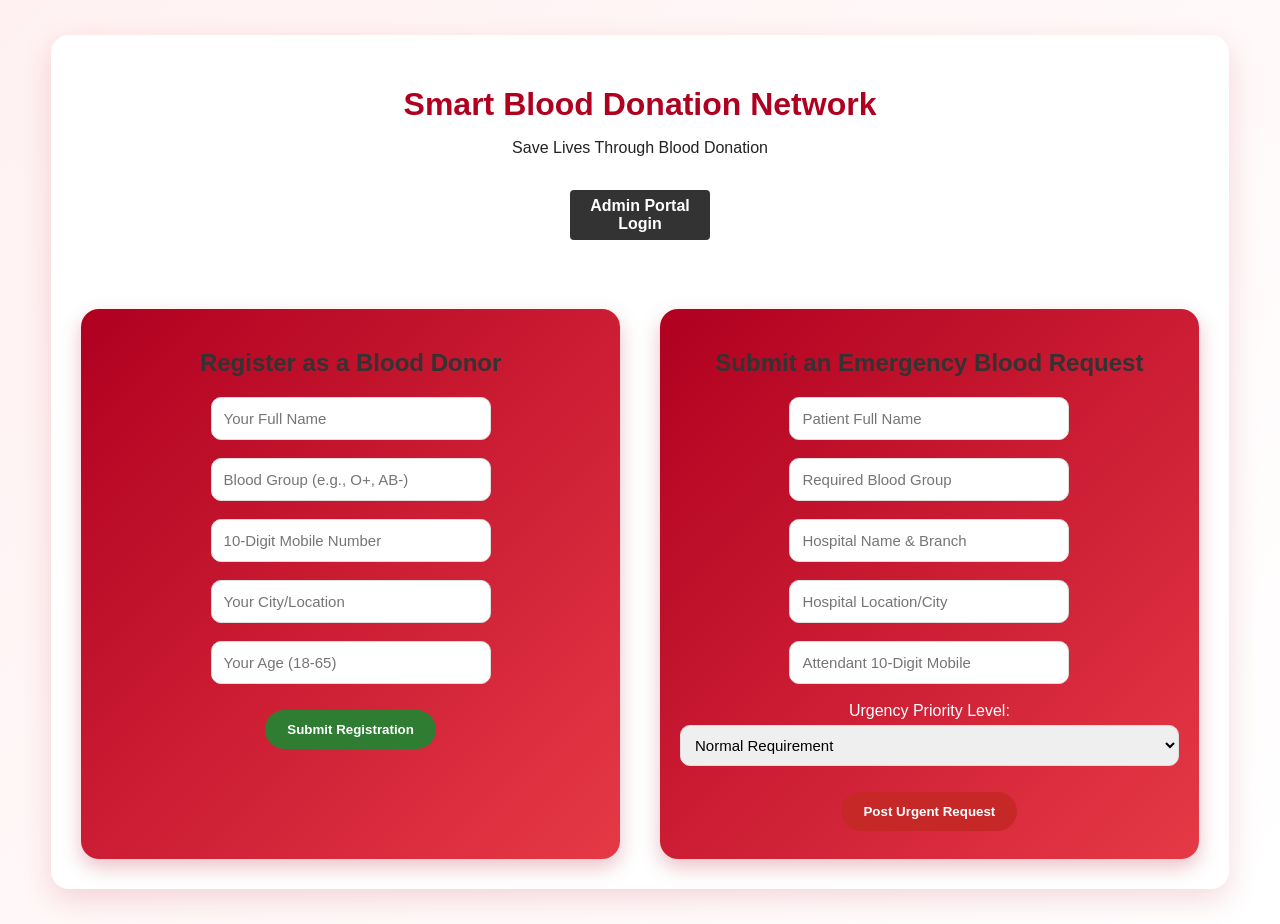
<file: src/main/resources/static/index.html>
<!DOCTYPE html>
<html>
<head>
    <meta charset="UTF-8">
    <title>Smart Blood Donation Network</title>
    <link rel="stylesheet" href="style.css">
</head>
<body>

<div class="container">
    <h1>Smart Blood Donation Network</h1>
    <p>Save Lives Through Blood Donation</p>

    <div class="menu">
        <a href="login.html" style="background-color: #333; color: white; padding: 10px 20px; text-decoration: none; border-radius: 4px;">Admin Portal Login</a>
    </div>

    <br><br>

    <div style="display: flex; gap: 40px; justify-content: space-between;">
        
        <div class="card" style="flex: 1; padding: 20px;">
            <h2>Register as a Blood Donor</h2>
            <form id="donorForm">
                <input type="text" id="name" placeholder="Your Full Name" required><br><br>
                <input type="text" id="bloodGroup" placeholder="Blood Group (e.g., O+, AB-)" required><br><br>
                
                <input type="tel" id="phone" pattern="[0-9]{10}" placeholder="10-Digit Mobile Number" required><br><br>
                
                <input type="text" id="location" placeholder="Your City/Location" required><br><br>
                
                <input type="number" id="age" min="18" max="65" placeholder="Your Age (18-65)" required><br><br>
                
                <button type="submit" style="background-color: #2e7d32; color: white;">Submit Registration</button>
            </form>
        </div>

        <div class="card" style="flex: 1; padding: 20px;">
            <h2>Submit an Emergency Blood Request</h2>
            <form id="requestForm">
                <input type="text" id="patientName" placeholder="Patient Full Name" required><br><br>
                <input type="text" id="requestBloodGroup" placeholder="Required Blood Group" required><br><br>
                <input type="text" id="hospitalName" placeholder="Hospital Name & Branch" required><br><br>
                <input type="text" id="requestLocation" placeholder="Hospital Location/City" required><br><br>
                
                <input type="tel" id="requestPhone" pattern="[0-9]{10}" placeholder="Attendant 10-Digit Mobile" required><br><br>
                
                <label for="priority">Urgency Priority Level:</label><br>
                <select id="priority" style="width: 100%; padding: 10px; margin-top: 5px;">
                    <option value="NORMAL">Normal Requirement</option>
                    <option value="URGENT">Urgent Need</option>
                    <option value="CRITICAL">Critical Emergency</option>
                </select>
                <br><br>
                <button type="submit" style="background-color: #c62828; color: white;">Post Urgent Request</button>
            </form>
        </div>

    </div>
</div>

<script src="script.js"></script>

</body>
</html>
</file>
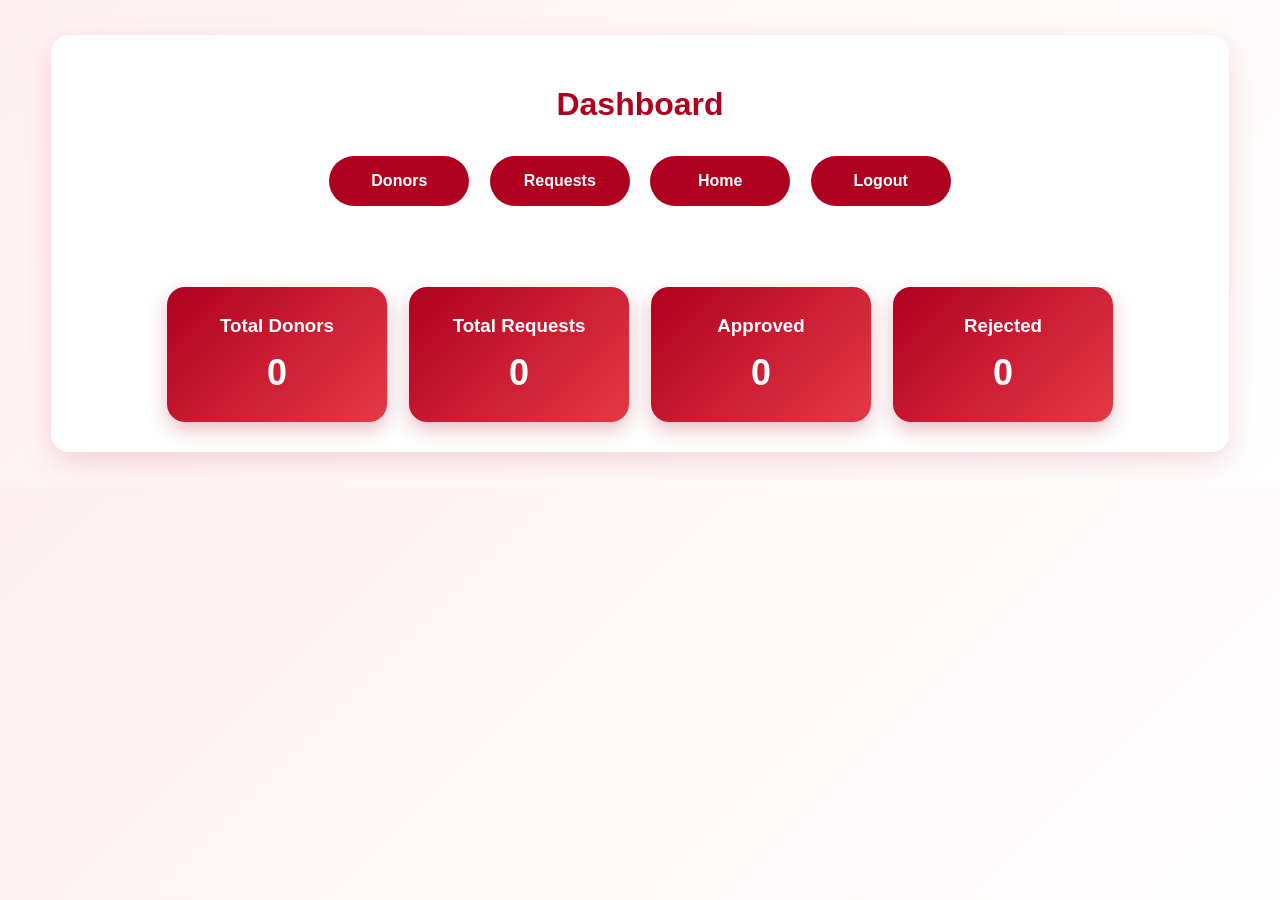
<file: src/main/resources/static/dashboard.html>
<!DOCTYPE html>
<html>
<head>
    <meta charset="UTF-8">
    <title>Dashboard</title>
    <link rel="stylesheet" href="style.css">
</head>
<body>

<div class="container">
    <h1>Dashboard</h1>

    <div class="menu">
        <a href="donors.html">Donors</a>
        <a href="requests.html">Requests</a>
        <a href="index.html">Home</a>
        <a href="login.html">Logout</a>
    </div>

    <br>

   <div class="cards">
    <div class="card">
        <h3>Total Donors</h3>
        <p id="totalDonors">0</p>
    </div>

    <div class="card">
        <h3>Total Requests</h3>
        <p id="totalRequests">0</p>
    </div>

    <div class="card">
        <h3>Approved</h3>
        <p id="approvedRequests">0</p>
    </div>

    <div class="card">
        <h3>Rejected</h3>
        <p id="rejectedRequests">0</p>
    </div>
</div>

</div>

<script src="script.js"></script>
<script>
    loadDashboard();
</script>

</body>
</html>
</file>
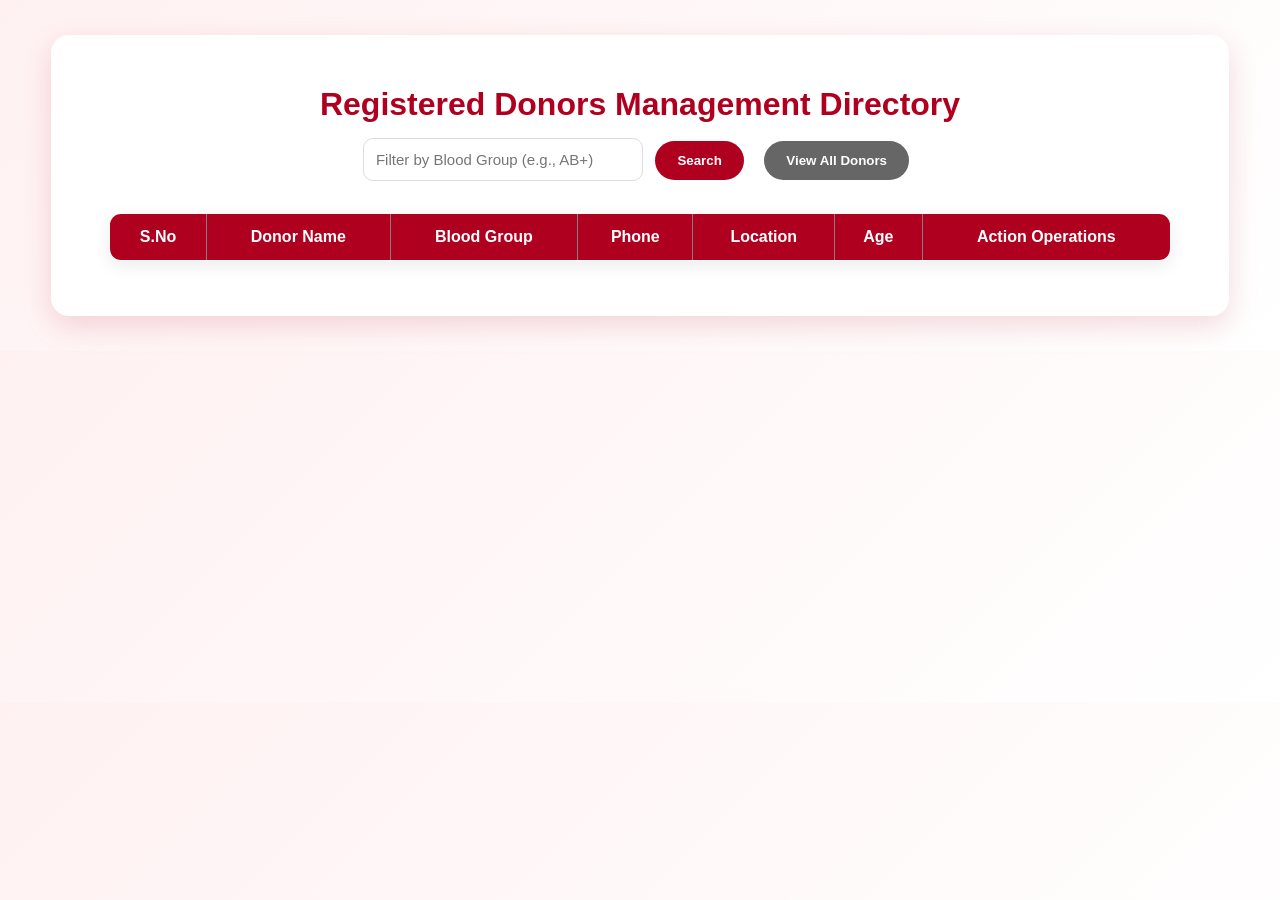
<file: src/main/resources/static/donors.html>
<!DOCTYPE html>
<html>
<head>
    <meta charset="UTF-8">
    <title>Manage Donors</title>
    <link rel="stylesheet" href="style.css">
</head>
<body>

<div class="container">
    <h1>Registered Donors Management Directory</h1>

    <div style="margin-bottom: 20px;">
        <input type="text" id="searchBloodGroup" placeholder="Filter by Blood Group (e.g., AB+)">
        <button onclick="searchDonors()">Search</button>
        <button onclick="loadDonors()" style="background-color: #666;">View All Donors</button>
    </div>

    <table border="1" width="100%" align="center" id="donorTable">
        <thead>
            <tr>
                <th>S.No</th>
                <th>Donor Name</th>
                <th>Blood Group</th>
                <th>Phone</th>
                <th>Location</th>
                <th>Age</th>
                <th>Action Operations</th>
            </tr>
        </thead>
        <tbody></tbody>
    </table>
</div>

<script src="script.js"></script>
<script>
    // Automatically list database records securely on frame initialization
    loadDonors();
</script>

</body>
</html>
</file>
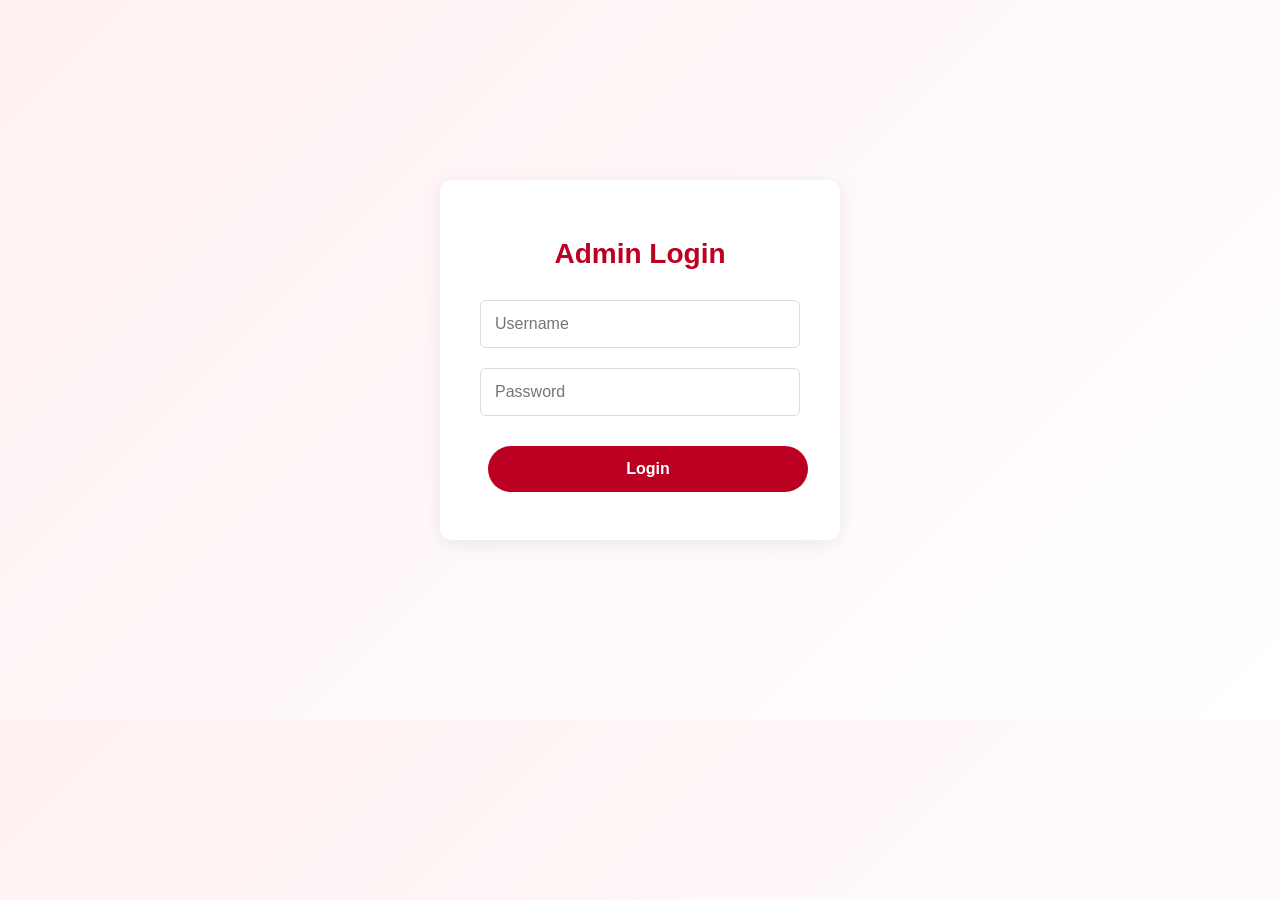
<file: src/main/resources/static/login.html>
<!DOCTYPE html>
<html>
<head>
    <meta charset="UTF-8">
    <title>Admin Login - Smart Blood Donation Network</title>
    <link rel="stylesheet" href="style.css">
</head>
<body>

<div style="display: flex; justify-content: center; align-items: center; min-height: 80vh; padding: 20px;">
    
    <div class="card" style="width: 100%; max-width: 400px; padding: 40px; background: #ffffff; border-radius: 12px; box-shadow: 0 4px 20px rgba(0,0,0,0.08); text-align: center; box-sizing: border-box;">
        
        <h1 style="color: #bc0021; margin-bottom: 30px; font-size: 28px; font-weight: bold;">Admin Login</h1>
        
        <form id="loginForm" style="display: flex; flex-direction: column; gap: 20px; width: 100%;">
            <input type="text" id="username" placeholder="Username" style="width: 100%; padding: 14px; border: 1px solid #ddd; border-radius: 6px; font-size: 16px; box-sizing: border-box;" required>
            
            <input type="password" id="password" placeholder="Password" style="width: 100%; padding: 14px; border: 1px solid #ddd; border-radius: 6px; font-size: 16px; box-sizing: border-box;" required>
            
            <button type="submit" style="background-color: #bc0021; color: white; width: 100%; padding: 14px; border: none; border-radius: 25px; font-size: 16px; font-weight: bold; cursor: pointer; margin-top: 10px; transition: background 0.2s;">Login</button>
        </form>
        
    </div>

</div>

<script>
document.getElementById("loginForm").addEventListener("submit", function(e) {
    e.preventDefault();
    
    const user = document.getElementById("username").value;
    const pass = document.getElementById("password").value;

    if (user === "admin" && pass === "admin123") {
        localStorage.setItem("adminLoggedIn", "true");
        alert("Authentication Successful!");
        window.location.href = "admin.html";
    } else {
        alert("Invalid Username or Password!");
    }
});
</script>

</body>
</html>
</file>
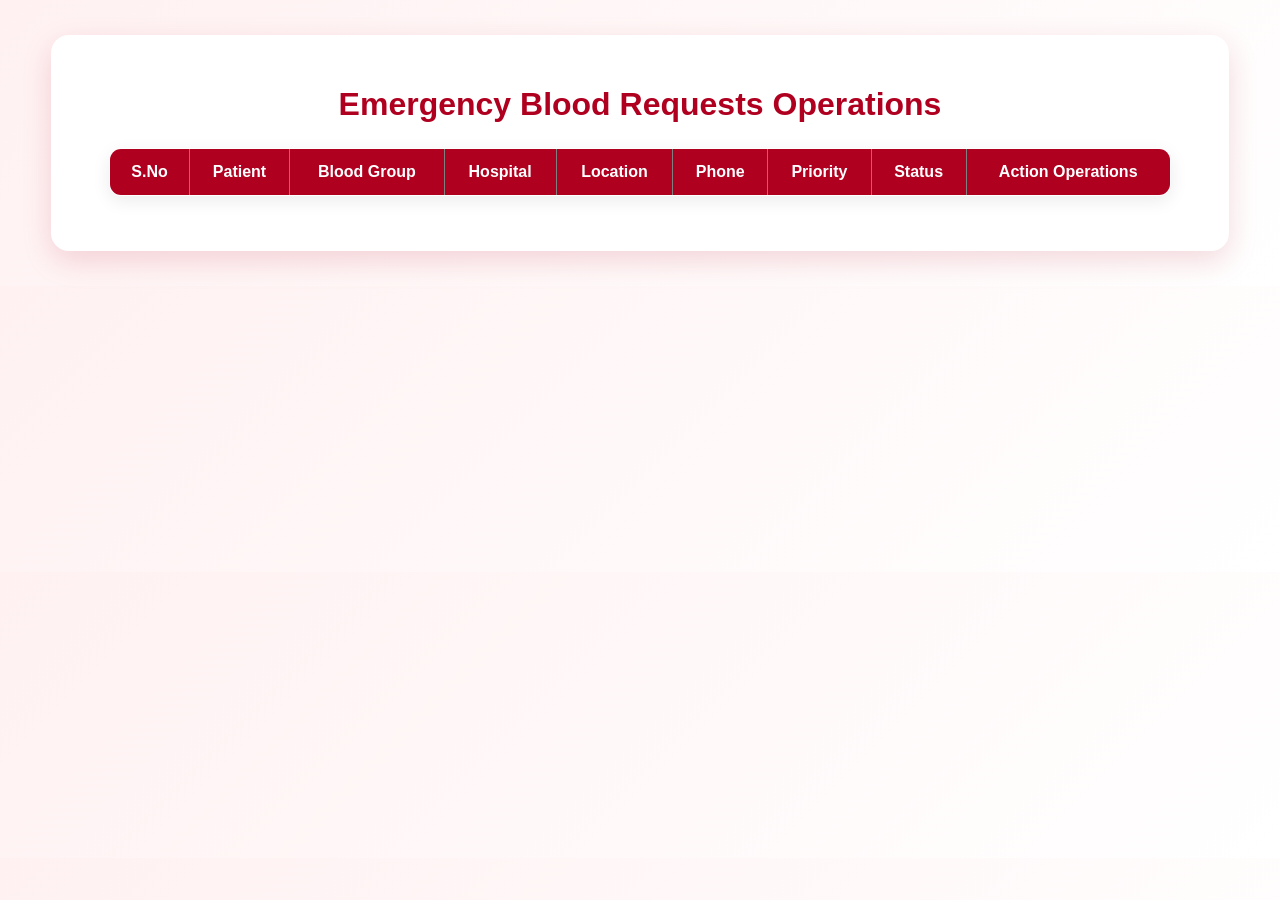
<file: src/main/resources/static/requests.html>
<!DOCTYPE html>
<html>
<head>
    <meta charset="UTF-8">
    <title>Active Blood Requests</title>
    <link rel="stylesheet" href="style.css">
</head>
<body>

<div class="container">
    <h1>Emergency Blood Requests Operations</h1>

    <table border="1" width="100%" align="center" id="requestTable">
        <thead>
            <tr>
                <th>S.No</th>
                <th>Patient</th>
                <th>Blood Group</th>
                <th>Hospital</th>
                <th>Location</th>
                <th>Phone</th>
                <th>Priority</th>
                <th>Status</th>
                <th>Action Operations</th>
            </tr>
        </thead>
        <tbody></tbody>
    </table>
</div>

<script src="script.js"></script>
<script>
    // Pull active client submissions instantly upon opening screen
    loadRequests();
</script>

</body>
</html>
</file>
<file: src/main/resources/static/style.css>
* {
    box-sizing: border-box;
}

body {
    font-family: "Segoe UI", Arial, sans-serif;
    margin: 0;
    background: linear-gradient(135deg, #fff1f2, #ffffff);
    color: #222;
}

.container {
    width: 92%;
    margin: 35px auto;
    background: white;
    padding: 30px;
    border-radius: 18px;
    box-shadow: 0 10px 30px rgba(176, 0, 32, 0.15);
    text-align: center;
}

h1 {
    color: #b00020;
    margin-bottom: 10px;
}

h2 {
    color: #333;
}

.menu {
    margin: 25px 0;
}

.menu a,
.menu button,
button {
    display: inline-block;
    margin: 8px;
    padding: 12px 22px;
    background: #b00020;
    color: white;
    border: none;
    border-radius: 25px;
    text-decoration: none;
    cursor: pointer;
    font-weight: bold;
    transition: 0.3s;
}

.menu a:hover,
.menu button:hover,
button:hover {
    background: #7a0016;
    transform: translateY(-2px);
}

input,
select {
    width: 280px;
    padding: 12px;
    border: 1px solid #ddd;
    border-radius: 10px;
    outline: none;
    font-size: 15px;
}

input:focus,
select:focus {
    border-color: #b00020;
    box-shadow: 0 0 5px rgba(176, 0, 32, 0.3);
}

table {
    width: 95%;
    margin: 25px auto;
    border-collapse: collapse;
    background: white;
    border-radius: 12px;
    overflow: hidden;
    box-shadow: 0 5px 18px rgba(0, 0, 0, 0.08);
}

th {
    background: #b00020;
    color: white;
    padding: 14px;
}

td {
    padding: 12px;
    border-bottom: 1px solid #eee;
}

tr:hover {
    background: #fff5f5;
}

.cards {
    display: flex;
    justify-content: center;
    gap: 22px;
    flex-wrap: wrap;
    margin-top: 30px;
}

.card {
    width: 220px;
    background: linear-gradient(135deg, #b00020, #e63946);
    color: white;
    padding: 28px;
    border-radius: 18px;
    box-shadow: 0 8px 20px rgba(176, 0, 32, 0.25);
    transition: 0.3s;
}

.card:hover {
    transform: scale(1.05);
}

.card h3 {
    margin: 0;
    color: white;
}

.card p {
    font-size: 36px;
    font-weight: bold;
    margin: 15px 0 0;
}

iframe {
    border: none;
    border-radius: 15px;
    background: white;
}

.section {
    animation: fadeIn 0.4s ease-in-out;
}

@keyframes fadeIn {
    from {
        opacity: 0;
        transform: translateY(8px);
    }
    to {
        opacity: 1;
        transform: translateY(0);
    }
}

.delete-btn {
    background: #444;
}

.delete-btn:hover {
    background: #111;
}

@media (max-width: 768px) {
    .container {
        width: 96%;
        padding: 20px;
    }

    input,
    select {
        width: 90%;
    }

    table {
        font-size: 13px;
    }

    .card {
        width: 90%;
    }
}
    .badge {
    padding: 6px 12px;
    border-radius: 20px;
    color: white;
    font-weight: bold;
    font-size: 12px;
}

.pending {
    background: orange;
}

.approved {
    background: green;
}

.rejected {
    background: red;
}

.normal {
    background: #007bff;
}

.urgent {
    background: orange;
}

.critical {
    background: red;
} 

   .footer {
    margin-top: 40px;
    padding: 20px;
    text-align: center;
    background: #b00020;
    color: white;
    border-radius: 15px;
}

.footer h3 {
    margin: 0;
    color: white;
}

.footer p {
    margin: 5px 0;
}

    .banner {
    background: linear-gradient(135deg, #b00020, #e63946);
    color: white;
    padding: 25px;
    border-radius: 15px;
    margin: 20px 0;
}

.banner h2 {
    color: white;
    margin: 0;
}

.menu button,
.menu a {
    width: 140px;
    height: 50px;
    display: inline-flex;
    justify-content: center;
    align-items: center;
}
</file>
